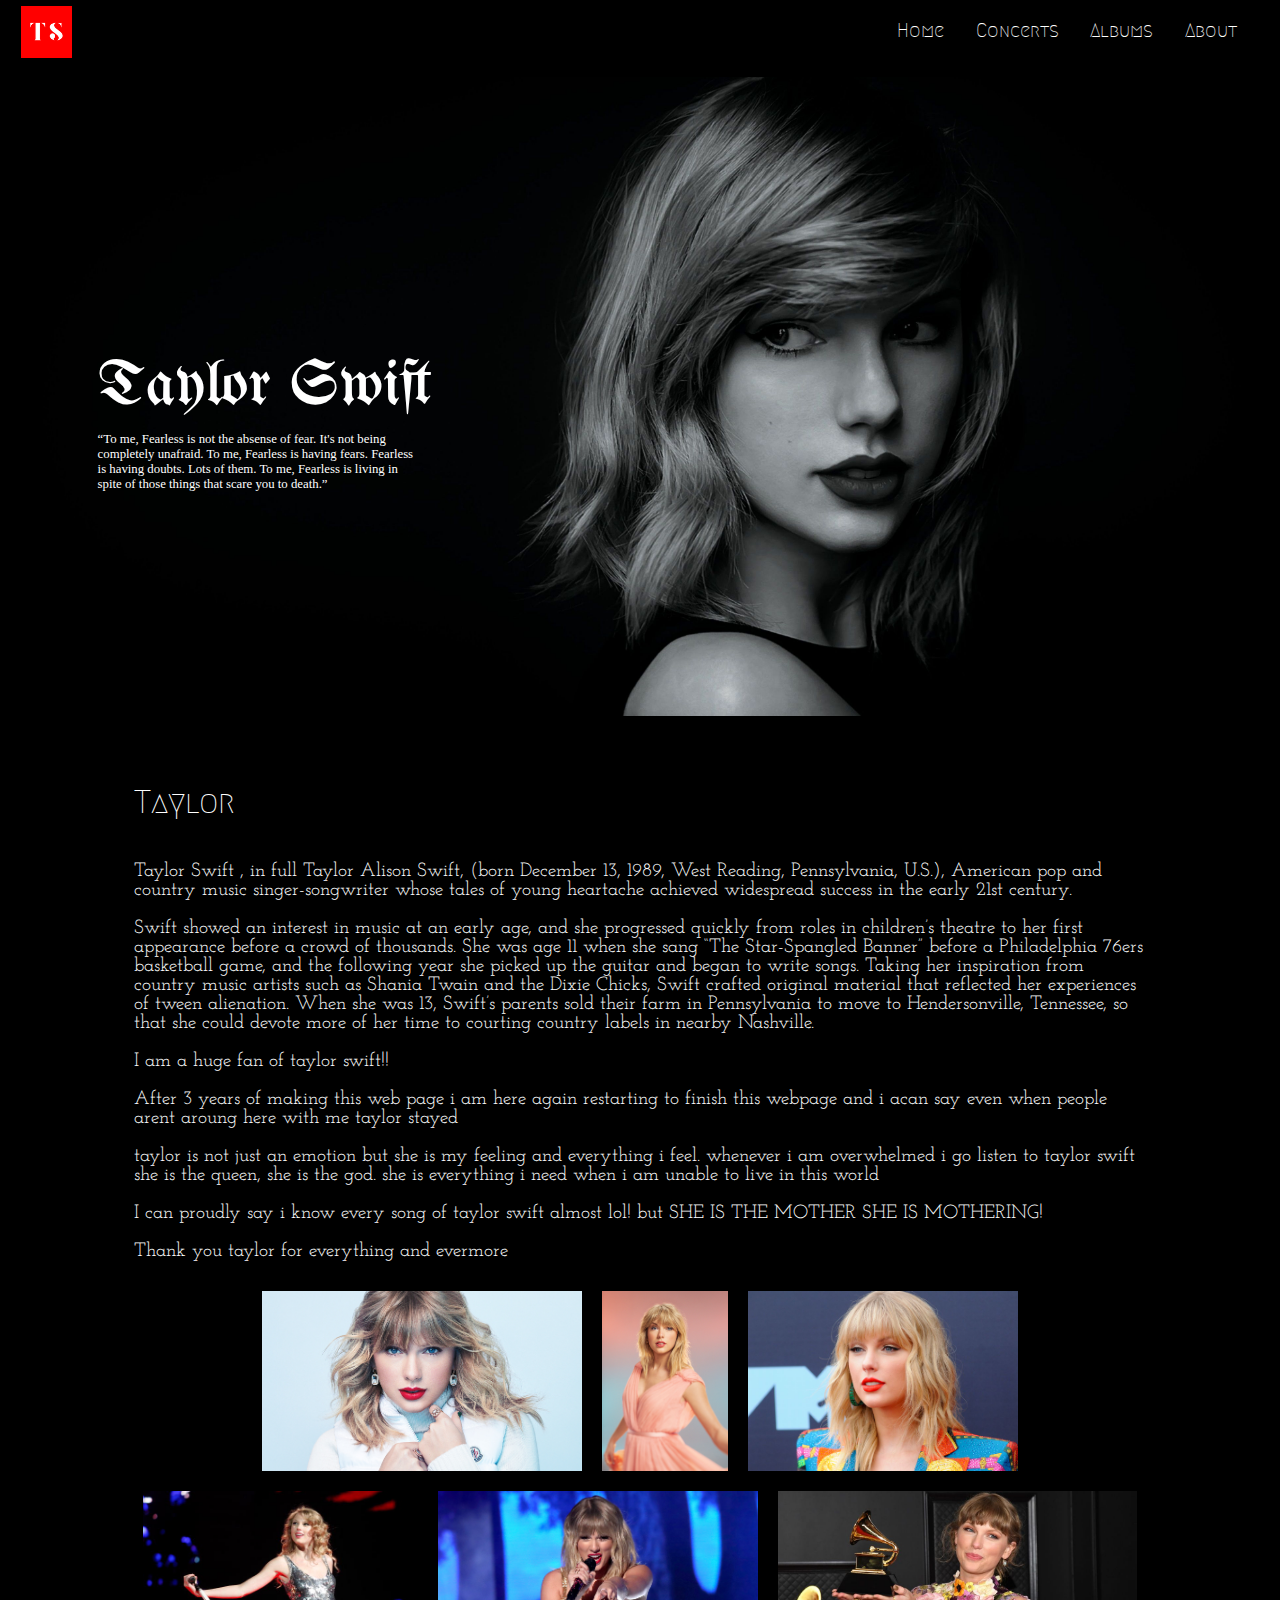
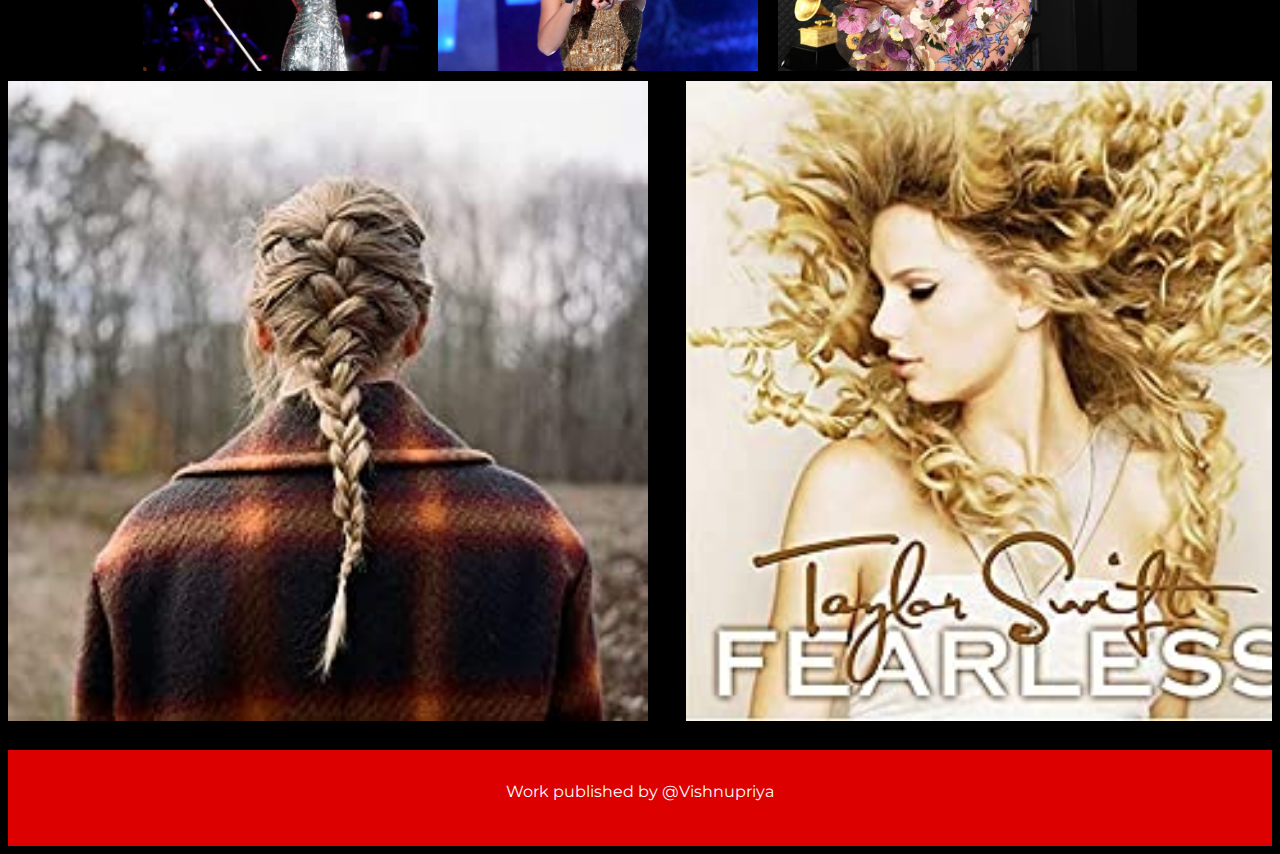
<file: index.html>
<!DOCTYPE html>
<html lang="en">
<head>
    <meta charset="UTF-8">
    <meta http-equiv="X-UA-Compatible" content="IE=edge">
    <meta name="viewport" content="width=device-width, initial-scale=1.0">
    <title>Taylor Swift</title>
    <link rel="stylesheet" href="home.css">
    
</head>
<body>
    <div id="nav">
        <div> <img src="favicon.png" id="fav" alt="">
        
            <div id="elements">
                <a href="" id="a">Home</a>
                <a href=""id="a">Concerts</a>
                <a href=""id="a">Albums</a>
                <a href=""id="a">About</a>
            </div>
        </div>
    </div>
    <div class="taytay">
        <img src="t2.jpg" alt="" id="i1">
       <div id="text"> <h1 id="ts1">Taylor Swift</h1>
        <p id="t1">“To me, Fearless is not the absense of fear. It's not being completely unafraid. To me, Fearless is having fears. Fearless is having doubts. Lots of them. To me, Fearless is living in spite of those things that scare you to death.”</p>
   </div>
         </div>


         <div id="container">
            <div>
                <h1> Taylor</h1>
                <div class="intro">
                    <p>
                        Taylor Swift , in full Taylor Alison Swift, (born December 13, 1989, West Reading, Pennsylvania, U.S.), American pop and country music singer-songwriter whose tales of young heartache achieved widespread success in the early 21st century.
                      <br><br>
                            Swift showed an interest in music at an early age, and she progressed quickly from roles in children’s theatre to her first appearance before a crowd of thousands. She was age 11 when she sang “The Star-Spangled Banner” before a Philadelphia 76ers basketball game, and the following year she picked up the guitar and began to write songs. Taking her inspiration from country music artists such as Shania Twain and the Dixie Chicks, Swift crafted original material that reflected her experiences of tween alienation. When she was 13, Swift’s parents sold their farm in Pennsylvania to move to Hendersonville, Tennessee, so that she could devote more of her time to courting country labels in nearby Nashville.
                             </p>

                             <p>I am a huge fan of taylor swift!!</p>
                             <p>After 3 years of making this web page i am here again restarting to finish this webpage and i acan say even when people arent aroung here with me taylor stayed</p>
                             <p>taylor is not just an emotion but she is my feeling and everything i feel. whenever i am overwhelmed i go listen to taylor swift she is the queen, she is the god. she is everything i need when i am unable to live in this world </p>
                             <p>I can proudly say i know every song of taylor swift almost lol! but SHE IS THE MOTHER SHE IS MOTHERING!</p>
                             <p>Thank you taylor for everything and evermore</p> 
                </div>
            </div>
            </div>
           
            
            <div class="r1">
                <img src="t/t1.jpg" alt="">
                <img src="t/t2.jpg" alt="">
                <img src="t/t3.jpg" alt="">
            </div>
            <div class="r2">
<img src="t/t4.jpg" alt="">
<img src="t/t6.jpg" alt="">
<img src="t/t5.jpg" alt="">
            </div>
         </div>

<div class="album">
<div class="cover">
    <img src="albums/evermore.jpg" alt="">
</div>
<div class="cover">
    <img src="albums/fearless.jpg" alt="">
</div>
<div class="cover">
    <img src="albums/folklore.jpg" alt="">
</div>
<div class="cover">
    <img src="albums/lover.jpg" alt="">
</div>
<div class="cover">
    <img src="albums/red.jpg" alt="">
</div>
<div class="cover">
    <img src="albums/redTv.jpg" alt="">
</div>
<div class="cover">
    <img src="albums/reputation.jpg" alt="">
</div>
<div class="cover">
    <img src="albums/speaknow.jpg" alt="">
</div>
<div class="cover">
    <img src="albums/taylorswift.jpg" alt="">
</div>
</div>


<footer>
    Work published by @Vishnupriya
</footer>


</body>
</html>
</file>
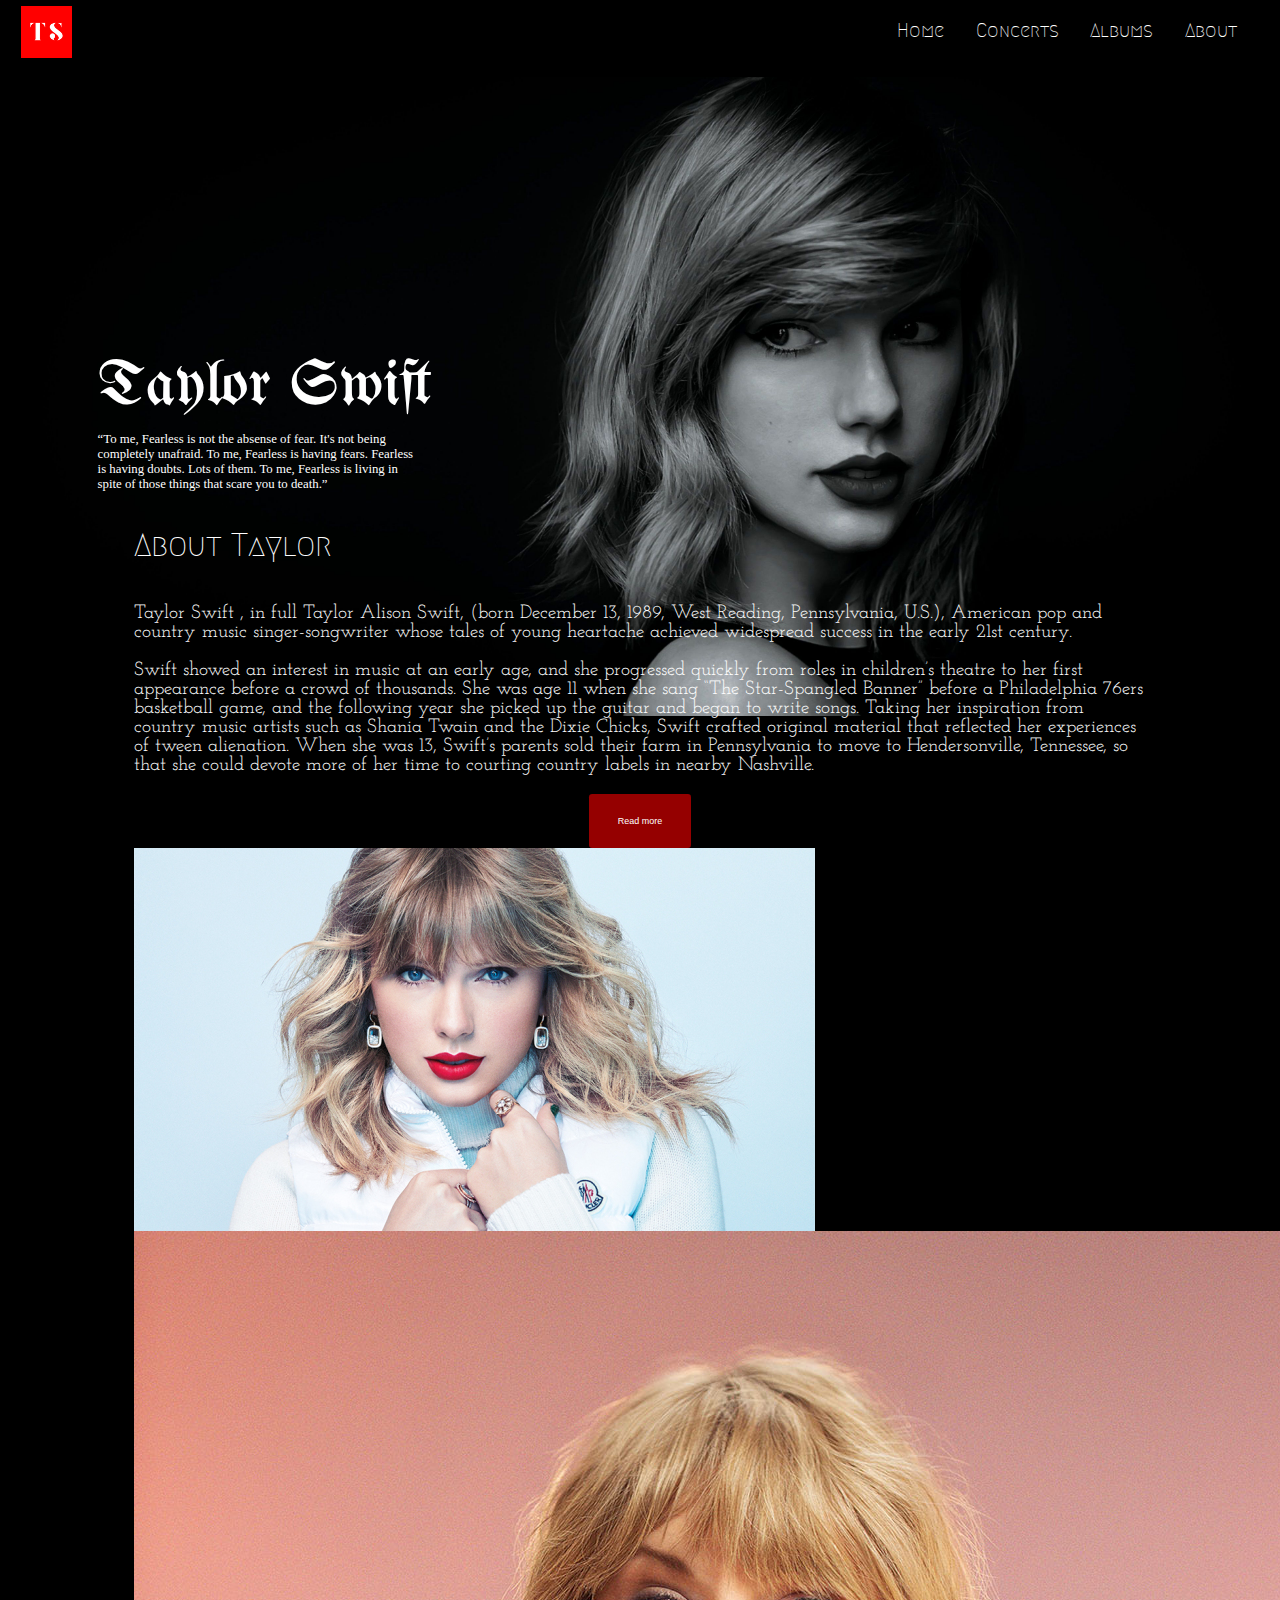
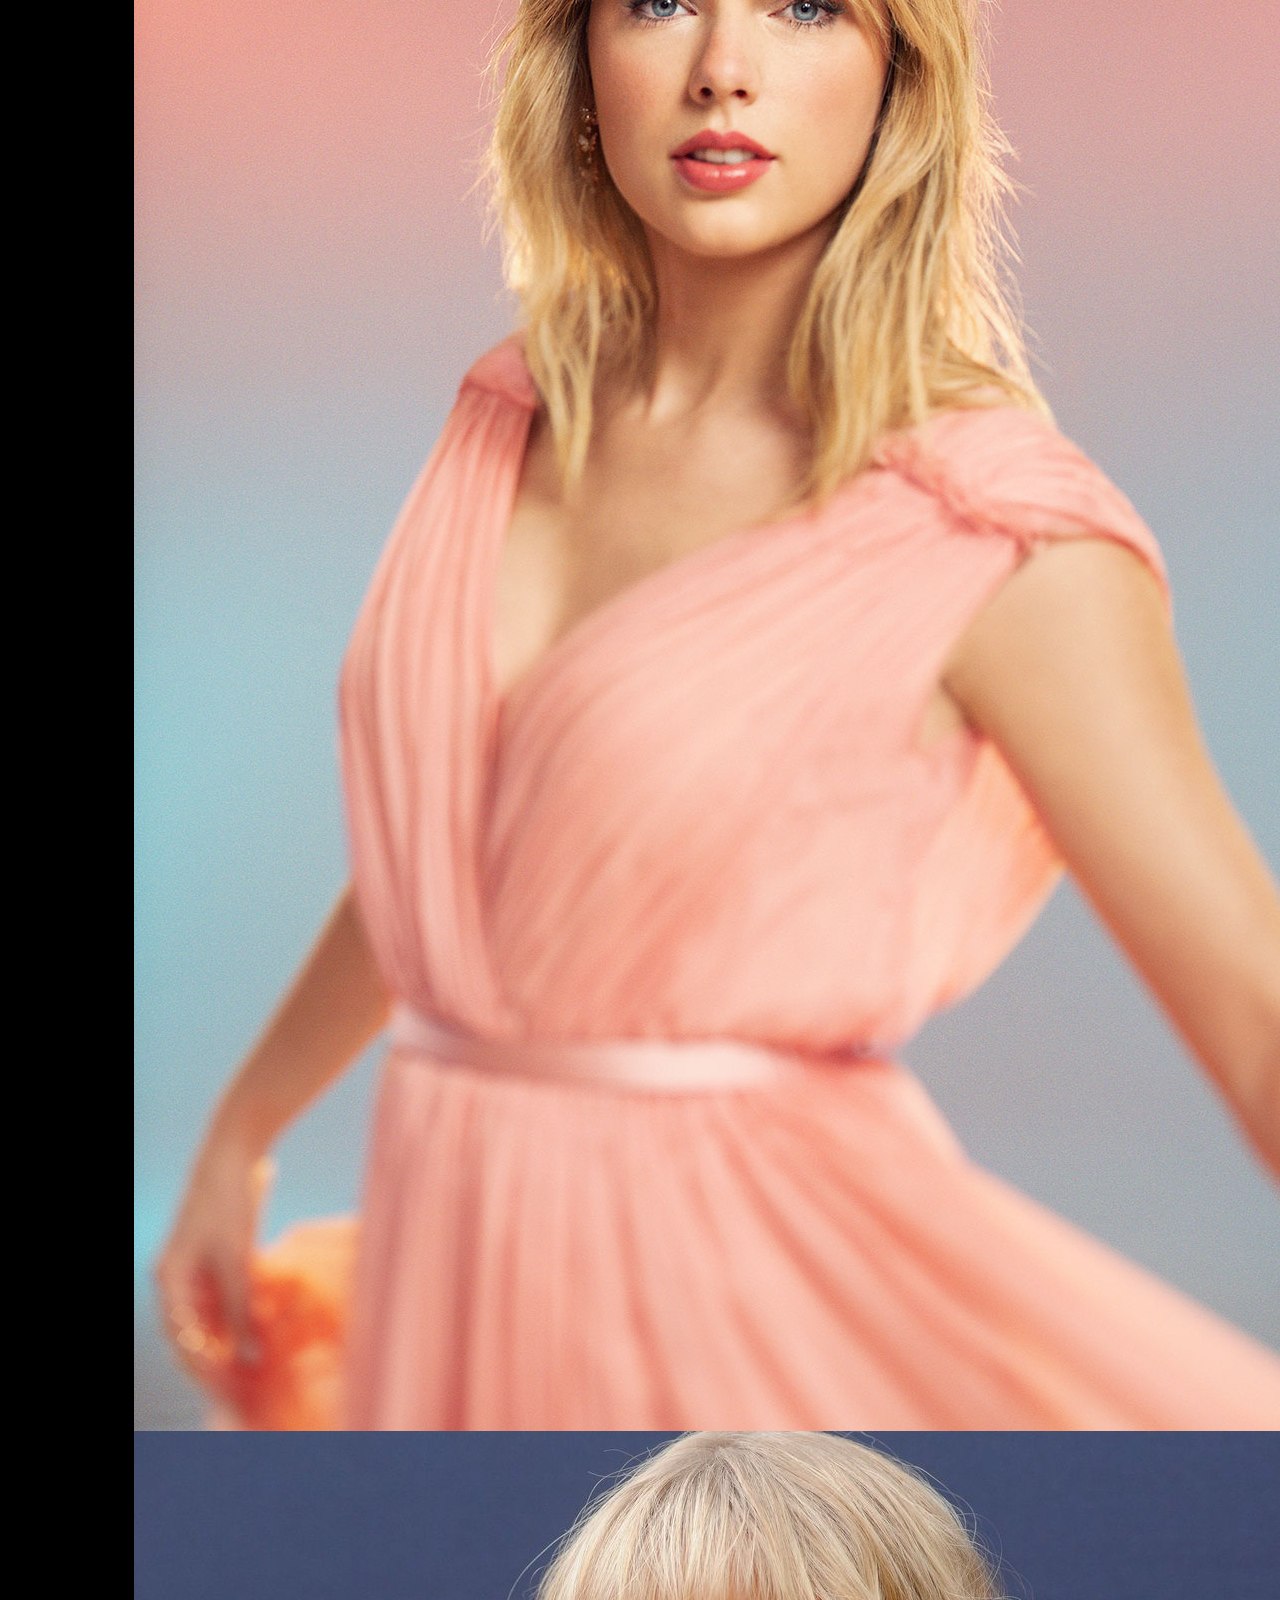
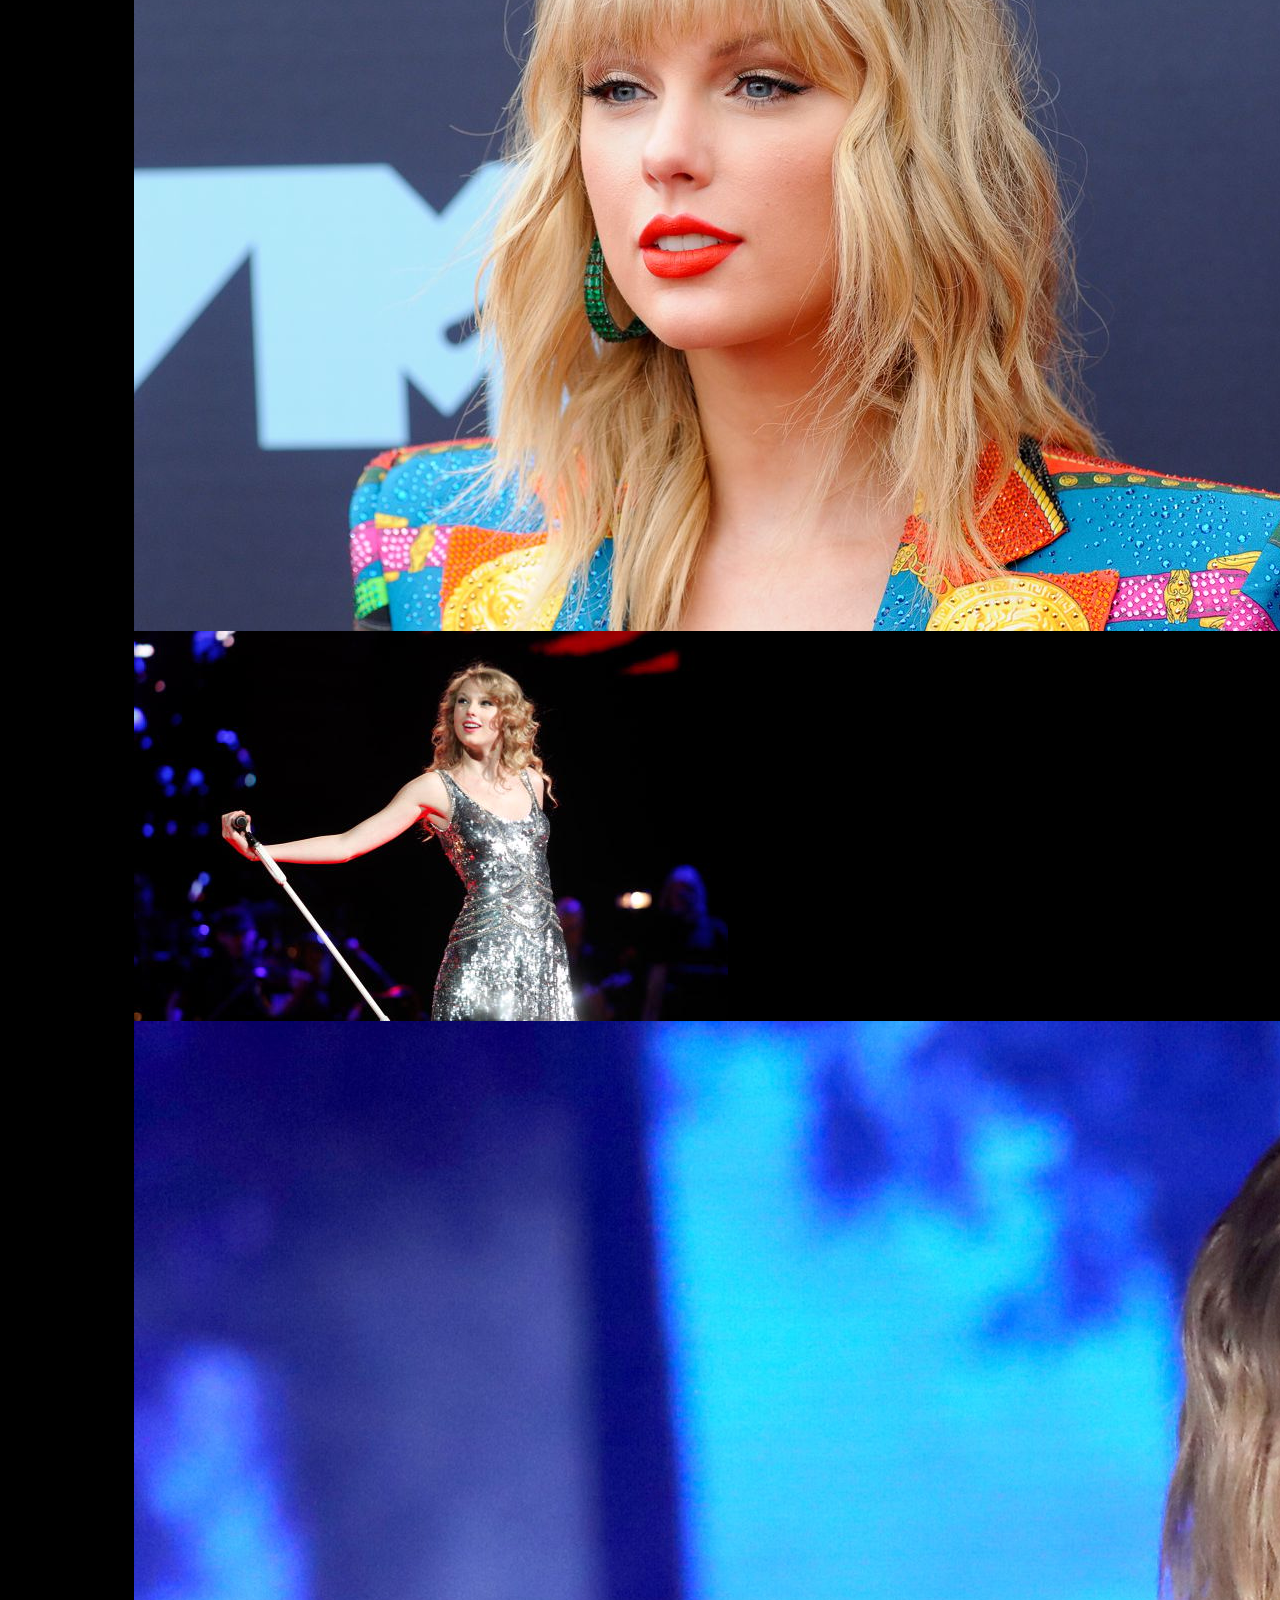
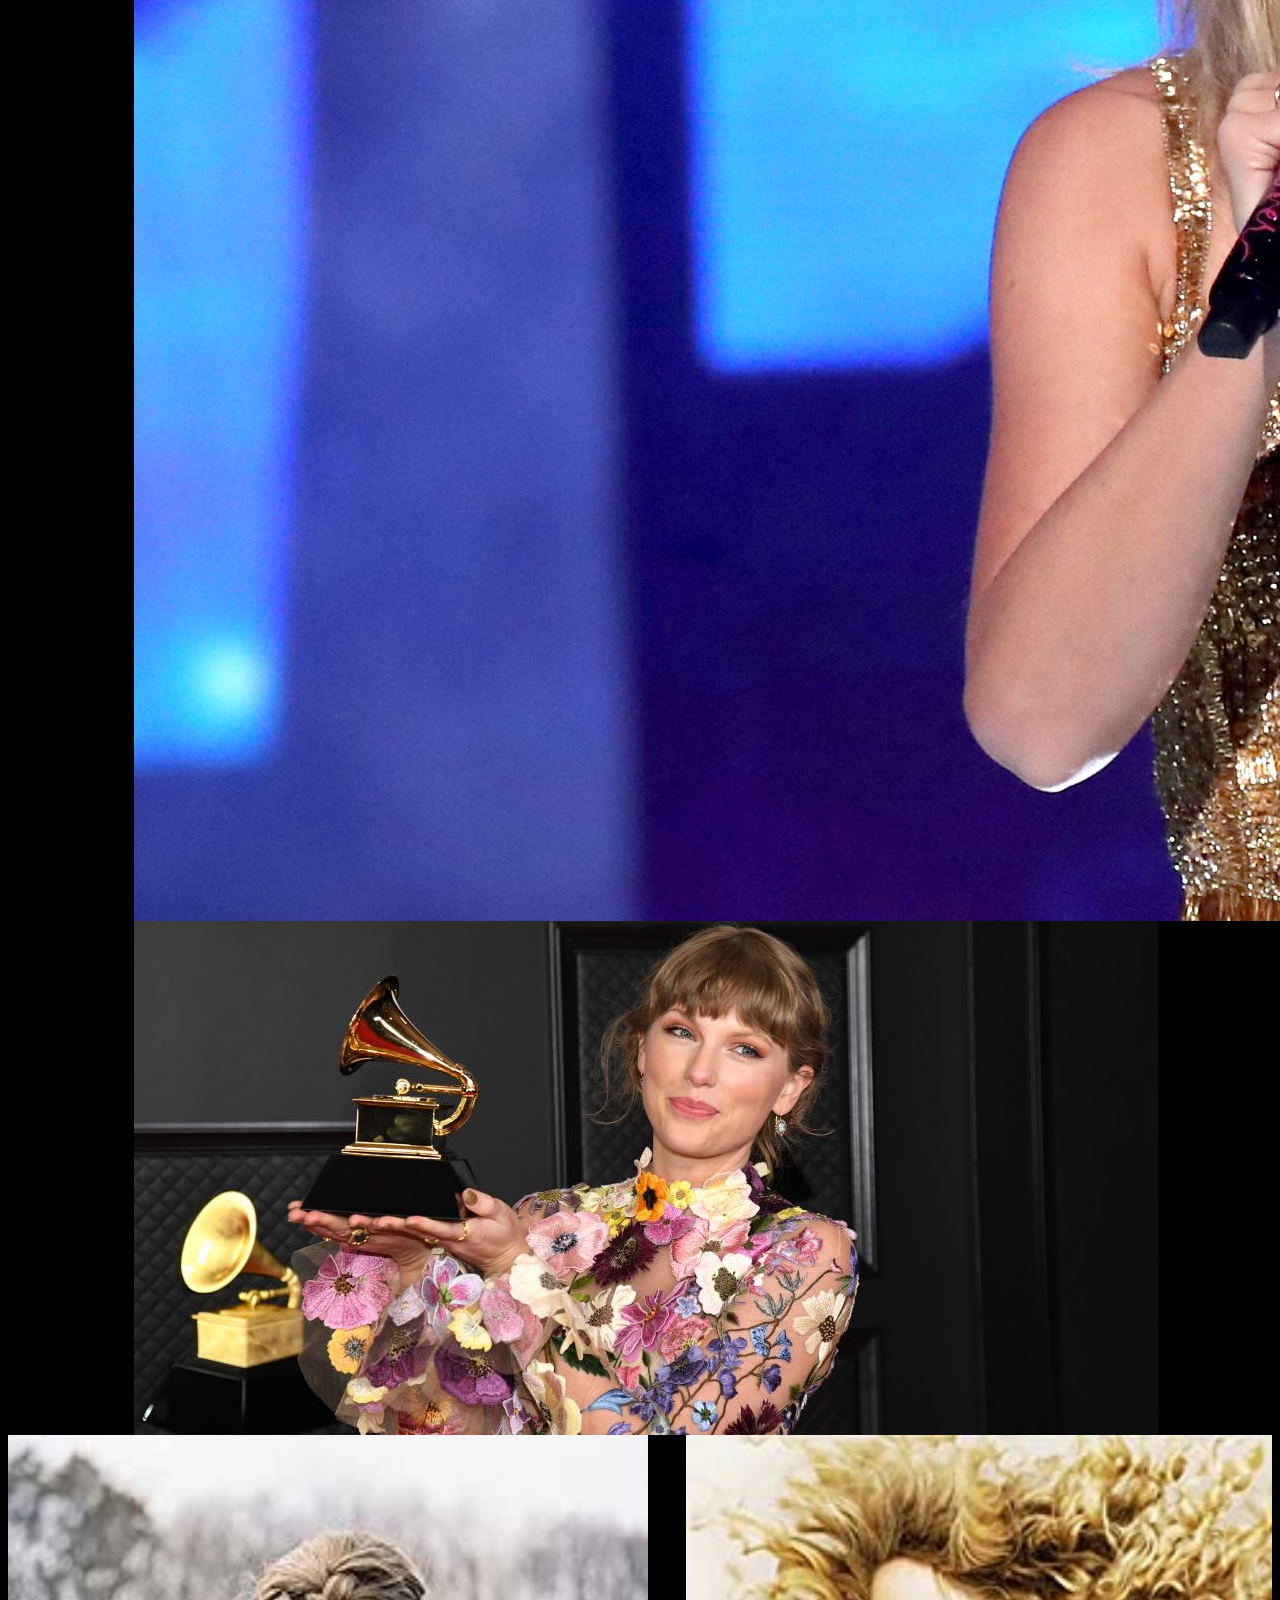
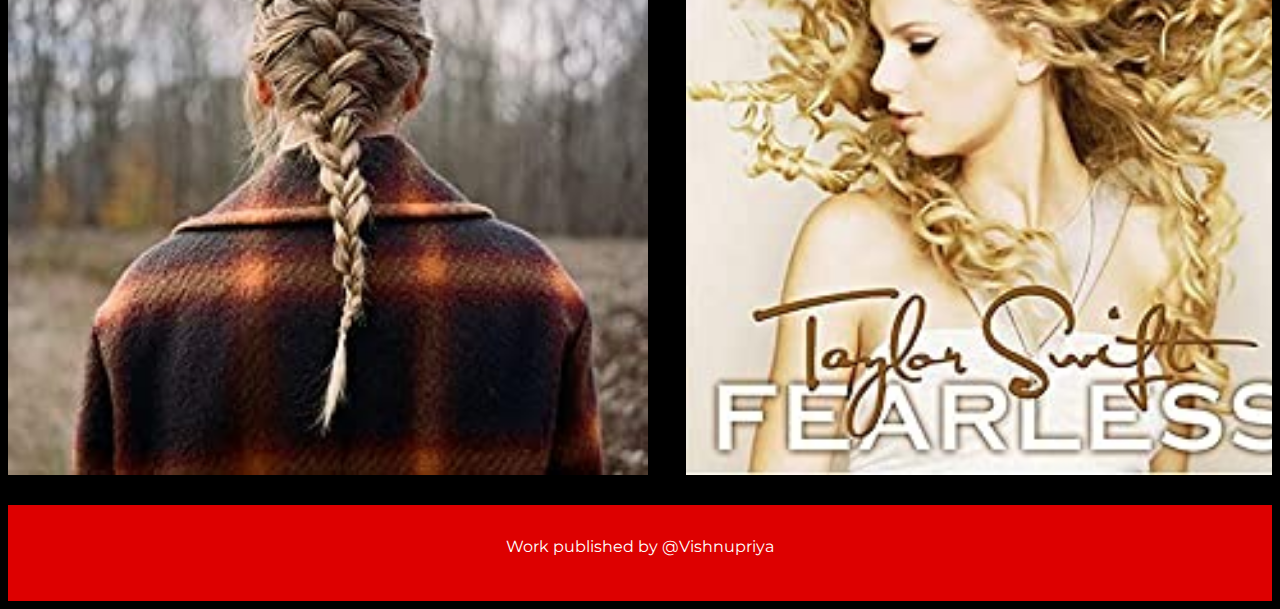
<file: home.html>
<!DOCTYPE html>
<html lang="en">
<head>
    <meta charset="UTF-8">
    <meta http-equiv="X-UA-Compatible" content="IE=edge">
    <meta name="viewport" content="width=device-width, initial-scale=1.0">
    <title>Taylor Swift</title>
    <link rel="stylesheet" href="home.css">
    
</head>
<body>
    <div id="nav">
        <div> <img src="favicon.png" id="fav" alt="">
        
            <div id="elements">
                <a href="" id="a">Home</a>
                <a href=""id="a">Concerts</a>
                <a href=""id="a">Albums</a>
                <a href=""id="a">About</a>
            </div>
        </div>
    </div>
    <div>
        <img src="t2.jpg" alt="" id="i1">
       <div id="text"> <h1 id="ts1">Taylor Swift</h1>
        <p id="t1">“To me, Fearless is not the absense of fear. It's not being completely unafraid. To me, Fearless is having fears. Fearless is having doubts. Lots of them. To me, Fearless is living in spite of those things that scare you to death.”</p>
   </div>
         </div>


         <div id="container">
            <div>
                <h1>About Taylor</h1>
                <div class="intro">
                    <p>
                        Taylor Swift , in full Taylor Alison Swift, (born December 13, 1989, West Reading, Pennsylvania, U.S.), American pop and country music singer-songwriter whose tales of young heartache achieved widespread success in the early 21st century.
                      <br><br>
                            Swift showed an interest in music at an early age, and she progressed quickly from roles in children’s theatre to her first appearance before a crowd of thousands. She was age 11 when she sang “The Star-Spangled Banner” before a Philadelphia 76ers basketball game, and the following year she picked up the guitar and began to write songs. Taking her inspiration from country music artists such as Shania Twain and the Dixie Chicks, Swift crafted original material that reflected her experiences of tween alienation. When she was 13, Swift’s parents sold their farm in Pennsylvania to move to Hendersonville, Tennessee, so that she could devote more of her time to courting country labels in nearby Nashville.
                             </p>

                          <div id="btn"> <button>
                            Read more
                         </button></div>  
                </div>
            </div>
            
            <div id="r1">
                <img src="t/t1.jpg" alt="">
                <img src="t/t2.jpg" alt="">
                <img src="t/t3.jpg" alt="">
            </div>
            <div id="r2">
<img src="t/t4.jpg" alt="">
<img src="t/t6.jpg" alt="">
<img src="t/t5.jpg" alt="">
            </div>
         </div>

<div class="album">
<div class="cover">
    <img src="albums/evermore.jpg" alt="">
</div>
<div class="cover">
    <img src="albums/fearless.jpg" alt="">
</div>
<div class="cover">
    <img src="albums/folklore.jpg" alt="">
</div>
<div class="cover">
    <img src="albums/lover.jpg" alt="">
</div>
<div class="cover">
    <img src="albums/red.jpg" alt="">
</div>
<div class="cover">
    <img src="albums/redTv.jpg" alt="">
</div>
<div class="cover">
    <img src="albums/reputation.jpg" alt="">
</div>
<div class="cover">
    <img src="albums/speaknow.jpg" alt="">
</div>
<div class="cover">
    <img src="albums/taylorswift.jpg" alt="">
</div>
</div>


<footer>
    Work published by @Vishnupriya
</footer>


</body>
</html>
</file>
<file: home.css>
@import url('https://fonts.googleapis.com/css2?family=Megrim&family=UnifrakturMaguntia&display=swap');
@import url('https://fonts.googleapis.com/css2?family=Josefin+Slab:wght@100&family=Montserrat:wght@100&display=swap');
body{
    background-color: black;
    color: white;
    
}

::-webkit-scrollbar{
    width: 0.21vw;
    height: 0.2vw;
}
::-webkit-scrollbar-thumb{
    background-color: #ff0000ad;
}
#nav{
    position: fixed;
    width:98vw;
    background-color: black;
    height: 10vh;
    top: -1vw;
    /* padding-bottom: 2vw; */
}

#fav{
    width: 4vw;
 margin-left: 1vw;
margin-top: 1.5vw;
}
a{
    color: white;
text-decoration: none;


}

.taytay{
    height: 100%;
    margin-bottom: 30vh;
}
#a{margin-right: 2vw;
    margin-top: 2.5vw;
    display: inline-block;
    position: relative;
}
#elements{
   float: right;
   font-family: 'Megrim', cursive;
   font-size: 1.5vw;
   
}
#elements  a::after{
    position: absolute;
  bottom: 0;
  left: 0;
  right: 0;
  margin: auto;
  background-color: #ff0000ad;
  width: 0%;
  content: "";
  height: 0.1vw;
  transition: all 0.5s;
}
#elements  a:hover::after{
    /* ul li ::after when hover */
    width:100%;
}


#i1{
    width: 100%;
    /* margin-top: -2vw; */
    /* margin-left: 7vw; */
    height: 100%;
    background-size: cover;
    background-position: left;
    /* height: 100vh; */
   
}

#text{
    margin-top: -32vw;
    margin-left: 7vw;
}
#t1{
    width: 25vw;
    font-size: 1vw;
 
}
#ts1{
    font-size: 5vw;
    margin-bottom: 1vh;
    font-family: 'UnifrakturMaguntia', cursive;
    font-weight:100;
}

#container{
    height: 100%;
    display: flex;
    flex-wrap: wrap;
    justify-content: center;
    align-items: center;
}

#container>div{
width: 80%;
display: flex;
flex-wrap: wrap;

}
#container>div>h1{
    font-family: 'Megrim', cursive;
    font-weight: 100;
    
}
.intro>p{
    flex-wrap: wrap;
    font-size: 1.5vw;
    font-family: 'Josefin Slab', serif;
}
hr{
    margin-left: 3.5vw;
    background-color: rgb(255, 0, 0);
    border: none;
  width: 55%;
  height: 1px;
  margin-top: -1vh;
}
button{
border: none;
    background-color: rgba(255, 0, 0, 0.584);
color: white;
width: 8vw;
height: 6vh;
border-radius: 0.25vw;
font-size: 0.7vw;

}
#btn{
    display: flex;
    justify-content: center;
    align-items: center;
}


.album{
  padding-bottom: 2vw;
    overflow-x: scroll;
    display: flex;
   
}

.cover{
    scroll-behavior: smooth;
    width: 50vw;

    
  /* float: left; */
  margin-right: 3vw;

  scroll-snap-type: x mandatory;
}
.cover>img{
    width: 50vw;

  
}


html {
    scroll-behavior: smooth;
  }



footer{
    background-color: rgba(255, 0, 0, 0.866);
    height: 5vw;
    font-family: 'Montserrat', sans-serif;
    display: flex;
  justify-content: center;
  padding-top: 2.5vw;
}

.r1{
    display:flex;
    justify-content: center;
    align-items: center;
    flex-wrap: wrap;
    
}

.r1>img{
    margin: 10px;
    height: 20vh;
   
}
.r2{
    display:flex;
    justify-content: center;
    align-items: center;
    flex-wrap: wrap;
}
.r2>img{
    margin: 10px;

    height: 20vh;

}

@media screen and (max-width:700px){
   .taytay{
    margin-bottom: 5vh;
   }
   #t1{
    font-size: 2vw;

   }
   .intro>p{
    font-size: 4vw;
   }
}
</file>
